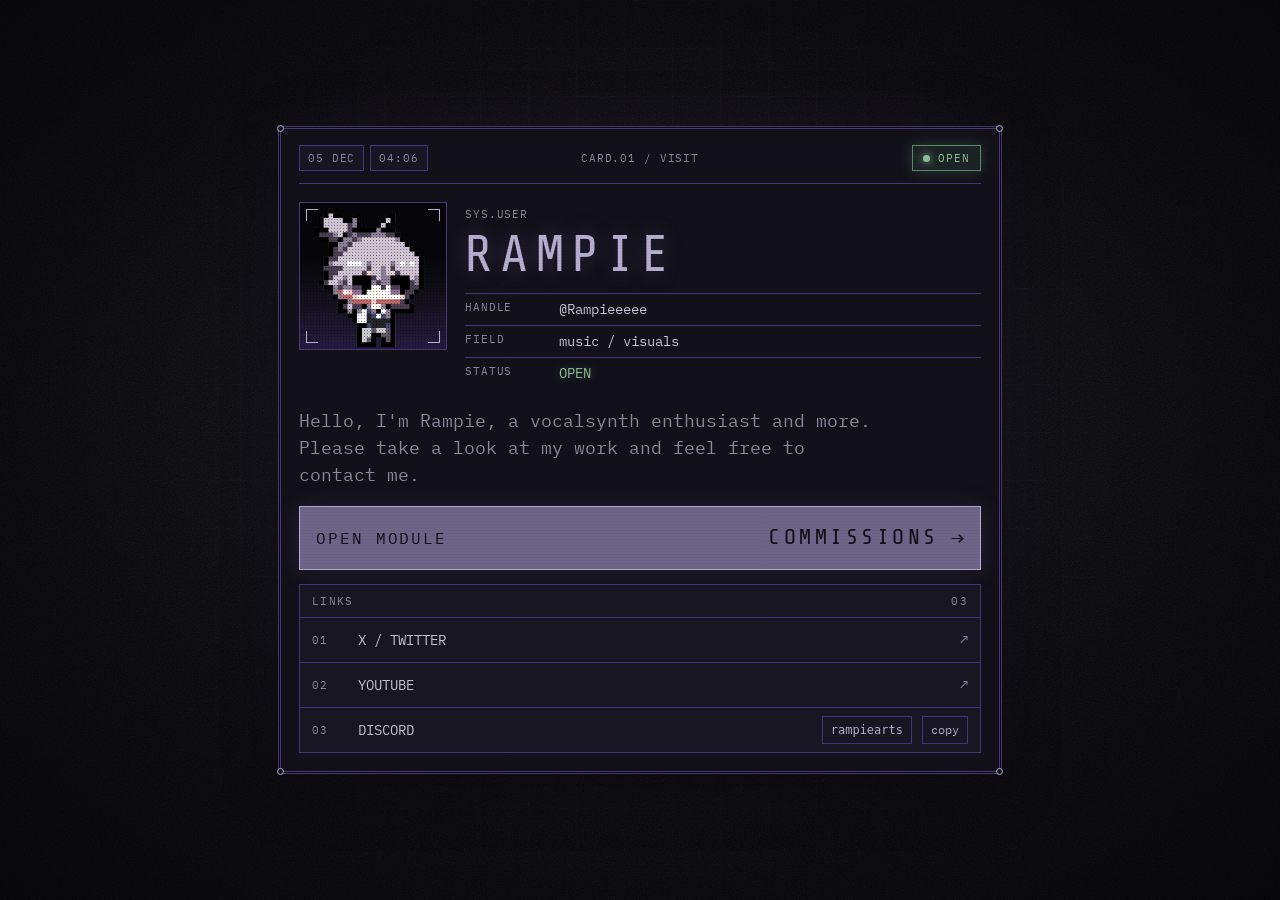
<file: index.html>
<!DOCTYPE html>
<html lang="ru">
  <head>
    <meta charset="UTF-8" />
    <meta name="viewport" content="width=device-width, initial-scale=1" />
    <title>Rampie</title>
    <meta name="description" content="My socials" />
    <link rel="icon" href="assets/favicon.svg" type="image/svg+xml" />
    <link rel="preconnect" href="https://fonts.googleapis.com" />
    <link rel="preconnect" href="https://fonts.gstatic.com" crossorigin />
    <link
      href="https://fonts.googleapis.com/css2?family=IBM+Plex+Mono:wght@400;500;600&family=Share+Tech+Mono&display=swap"
      rel="stylesheet"
    />
    <link rel="stylesheet" href="css/styles.css" />
  </head>
  <body>
    <div class="crt" aria-hidden="true">
      <div class="crt-grid"></div>
      <div class="crt-grain"></div>
      <div class="crt-vignette"></div>
    </div>

    <main class="stage">
      <!--
        ГЛАВНОЕ ОКНО ВИЗИТКИ
        Тексты ниже можно менять прямо здесь.
        Аватар: положи файл assets/avatar.jpg
        Цвета: css/styles.css, блок :root в самом верху
      -->
      <article class="window">
        <span class="node node-tl" aria-hidden="true"></span>
        <span class="node node-tr" aria-hidden="true"></span>
        <span class="node node-bl" aria-hidden="true"></span>
        <span class="node node-br" aria-hidden="true"></span>
        <div class="window-scan" aria-hidden="true"></div>

        <header class="window-bar">
          <div class="chips">
            <span class="chip" id="clock-date">-- --</span>
            <span class="chip" id="clock-time">--:--</span>
          </div>
          <div class="sys-label">CARD.01 / VISIT</div>
          <div class="bar-status">
            <span class="status-chip is-open" data-commissions-status>
              <i class="status-dot" aria-hidden="true"></i>
              <span data-commissions-label>OPEN</span>
            </span>
          </div>
        </header>

        <div class="identity">
          <div class="avatar-frame" id="avatar-frame">
            <span class="avatar-letter">R</span>
            <span class="av-corner av-tl" aria-hidden="true"></span>
            <span class="av-corner av-tr" aria-hidden="true"></span>
            <span class="av-corner av-bl" aria-hidden="true"></span>
            <span class="av-corner av-br" aria-hidden="true"></span>
          </div>

          <div class="id-block">
            <p class="kicker">SYS.USER</p>
            <!-- Никнейм -->
            <h1>RAMPIE</h1>
            <dl class="spec">
              <div>
                <dt>HANDLE</dt>
                <dd>@Rampieeeee</dd>
              </div>
              <div>
                <dt>FIELD</dt>
                <dd>music / visuals</dd>
              </div>
              <div>
                <dt>STATUS</dt>
                <dd class="status-text is-open" data-commissions-status data-commissions-label>OPEN</dd>
              </div>
            </dl>
          </div>
        </div>

        <!-- Краткая информация. Перепиши своими словами. -->
        <p class="blurb">
          Hello, I'm Rampie, a vocalsynth enthusiast and more. Please take a look at my work and feel free to contact me.
        </p>

        <a class="cta" href="commissions.html">
          <span class="cta-kicker">OPEN MODULE</span>
          <span class="cta-title">COMMISSIONS</span>
          <span class="cta-arrow" aria-hidden="true">→</span>
        </a>

        <section class="links-box">
          <header>
            <span>LINKS</span>
            <span>03</span>
          </header>
          <ol>
            <li>
              <a href="https://x.com/Rampieeeee" target="_blank" rel="noreferrer">
                <span class="idx">01</span>
                <span class="link-name">X / TWITTER</span>
                <span class="link-go">↗</span>
              </a>
            </li>
            <li>
              <a href="https://www.youtube.com/@rampiemusic" target="_blank" rel="noreferrer">
                <span class="idx">02</span>
                <span class="link-name">YOUTUBE</span>
                <span class="link-go">↗</span>
              </a>
            </li>
            <li>
              <div class="discord-row">
                <span class="idx">03</span>
                <span class="link-name">DISCORD</span>
                <code id="discord-id">rampiearts</code>
                <button type="button" class="copy-btn" id="copy-discord">copy</button>
              </div>
            </li>
          </ol>
        </section>
      </article>
    </main>

    <script src="data/status.js"></script>
    <script src="js/card.js"></script>
  </body>
</html>
</file>
<file: css/styles.css>
:root {
  --void: #08070c;
  --bg-mid: #100e16;
  --panel: #12111a;
  --panel-2: #171622;
  --line: #453580;
  --line-hi: #493972;
  --text: #c8c3d4;
  --text-dim: #8d879b;
  --accent: #8a80a8;
  --accent-hi: #b7add0;
  --fill: #6d6488;
  --fill-hover: #6d5d9e;
  --ink-on-fill: #100e16;
  --font: "IBM Plex Mono", ui-monospace, monospace;
  --font-display: "Share Tech Mono", "IBM Plex Mono", monospace;
}

*,
*::before,
*::after {
  box-sizing: border-box;
}

html,
body {
  margin: 0;
  min-height: 100%;
}

body {
  color: var(--text);
  font-family: var(--font);
  font-size: 14px;
  line-height: 1.5;
  background: var(--void);
}

a {
  color: inherit;
  text-decoration: none;
}

button {
  font: inherit;
  color: inherit;
  cursor: pointer;
}

.crt {
  position: fixed;
  inset: 0;
  z-index: 0;
  background:
    radial-gradient(900px 520px at 50% 42%, var(--bg-mid), transparent 70%),
    var(--void);
}

.crt-grid {
  position: absolute;
  inset: 0;
  background-image:
    linear-gradient(rgba(90, 80, 120, 0.07) 1px, transparent 1px),
    linear-gradient(90deg, rgba(90, 80, 120, 0.07) 1px, transparent 1px);
  background-size: 48px 48px;
  mask-image: radial-gradient(circle at 50% 45%, #000 20%, transparent 75%);
}

.crt-grain {
  position: absolute;
  inset: 0;
  opacity: 0.16;
  background-image: url("data:image/svg+xml,%3Csvg xmlns='http://www.w3.org/2000/svg' width='160' height='160'%3E%3Cfilter id='n'%3E%3CfeTurbulence type='fractalNoise' baseFrequency='.8' numOctaves='4' stitchTiles='stitch'/%3E%3C/filter%3E%3Crect width='160' height='160' filter='url(%23n)' opacity='.65'/%3E%3C/svg%3E");
  pointer-events: none;
}

.crt-vignette {
  position: absolute;
  inset: 0;
  background: radial-gradient(ellipse at center, transparent 40%, rgba(0, 0, 0, 0.55) 100%);
  pointer-events: none;
}

.stage {
  position: relative;
  z-index: 1;
  min-height: 100vh;
  display: grid;
  place-items: center;
  padding: 28px 16px;
}

.window {
  position: relative;
  width: min(720px, 100%);
  padding: 16px 18px 18px;
  background: var(--panel);
  border: 1px solid var(--line-hi);
  box-shadow:
    0 0 0 1px #0a090e,
    0 0 0 2px var(--line),
    0 18px 50px rgba(0, 0, 0, 0.45),
    0 0 60px rgba(90, 70, 140, 0.12);
}

.node {
  position: absolute;
  width: 7px;
  height: 7px;
  border: 1px solid var(--accent-hi);
  border-radius: 50%;
  background: var(--panel);
  z-index: 3;
}

.node-tl { top: -4px; left: -4px; }
.node-tr { top: -4px; right: -4px; }
.node-bl { bottom: -4px; left: -4px; }
.node-br { bottom: -4px; right: -4px; }

.window-scan {
  position: absolute;
  inset: 0;
  pointer-events: none;
  background: repeating-linear-gradient(
    to bottom,
    transparent 0 2px,
    rgba(0, 0, 0, 0.1) 2px 3px
  );
  opacity: 0.35;
}

.window-bar {
  display: grid;
  grid-template-columns: 1fr auto 1fr;
  align-items: center;
  gap: 10px;
  padding-bottom: 12px;
  border-bottom: 1px solid var(--line);
  margin-bottom: 18px;
}

.chips {
  display: flex;
  gap: 6px;
}

.chip,
.sys-label,
.idx,
.kicker {
  color: var(--text-dim);
  letter-spacing: 0.08em;
  text-transform: uppercase;
  font-size: 11px;
}

.chip {
  display: inline-flex;
  align-items: center;
  min-height: 26px;
  padding: 0 8px;
  border: 1px solid var(--line);
  background: var(--panel-2);
}

.bar-status {
  display: flex;
  justify-content: flex-end;
}

.status-chip {
  display: inline-flex;
  align-items: center;
  gap: 8px;
  min-height: 26px;
  padding: 0 10px;
  border: 1px solid var(--line);
  background: var(--panel-2);
  font-size: 11px;
  letter-spacing: 0.1em;
}

.status-dot {
  width: 7px;
  height: 7px;
  border-radius: 50%;
  background: currentColor;
}

.status-chip.is-open {
  color: #8fbe98;
  border-color: #5d8a68;
  background: rgba(80, 130, 95, 0.16);
  box-shadow: 0 0 14px rgba(110, 160, 120, 0.28);
}

.status-chip.is-closed {
  color: #d08a90;
  border-color: #8f5c62;
  background: rgba(140, 70, 80, 0.16);
  box-shadow: 0 0 14px rgba(170, 80, 90, 0.28);
}

.status-chip.is-open .status-dot {
  box-shadow: 0 0 8px currentColor;
}

.status-chip.is-closed .status-dot {
  box-shadow: 0 0 8px currentColor;
}

.status-chip-lg {
  min-height: 32px;
  padding: 0 12px;
  font-size: 12px;
  letter-spacing: 0.12em;
}

.status-text {
  margin: 0;
}

.status-text.is-open {
  color: #8fbe98;
  text-shadow: 0 0 10px rgba(140, 200, 150, 0.35);
}

.status-text.is-closed {
  color: #d08a90;
  text-shadow: 0 0 10px rgba(200, 110, 120, 0.35);
}

.sys-label {
  text-align: center;
}

.traffic {
  display: flex;
  justify-content: flex-end;
  gap: 6px;
}

.traffic i {
  width: 8px;
  height: 8px;
  border-radius: 50%;
  border: 1px solid var(--line-hi);
  background: #2a2734;
}

.traffic i:nth-child(3) {
  background: #5a5270;
}

.identity {
  display: grid;
  grid-template-columns: 148px 1fr;
  gap: 18px;
  align-items: start;
}

.avatar-frame {
  position: relative;
  aspect-ratio: 1;
  border: 1px solid var(--line-hi);
  background:
    radial-gradient(circle at 30% 20%, rgba(140, 120, 180, 0.18), transparent 50%),
    var(--panel-2);
  overflow: hidden;
}

.av-corner {
  position: absolute;
  width: 12px;
  height: 12px;
  z-index: 2;
  pointer-events: none;
}

.av-tl { top: 6px; left: 6px; border-top: 1px solid var(--accent-hi); border-left: 1px solid var(--accent-hi); }
.av-tr { top: 6px; right: 6px; border-top: 1px solid var(--accent-hi); border-right: 1px solid var(--accent-hi); }
.av-bl { bottom: 6px; left: 6px; border-bottom: 1px solid var(--accent-hi); border-left: 1px solid var(--accent-hi); }
.av-br { bottom: 6px; right: 6px; border-bottom: 1px solid var(--accent-hi); border-right: 1px solid var(--accent-hi); }

.avatar-frame img {
  width: 100%;
  height: 100%;
  object-fit: cover;
  filter: grayscale(0.35) contrast(1.08) saturate(0.7);
}

.avatar-dither {
  position: absolute;
  inset: 0;
  pointer-events: none;
  background-image: radial-gradient(rgba(8, 7, 12, 0.45) 0.55px, transparent 0.7px);
  background-size: 3px 3px;
  mix-blend-mode: multiply;
}

.avatar-letter {
  position: absolute;
  inset: 0;
  display: grid;
  place-items: center;
  font-family: var(--font-display);
  font-size: 64px;
  color: var(--accent-hi);
  text-shadow: 0 0 18px rgba(160, 140, 200, 0.28);
}

.id-block h1 {
  margin: 0 0 12px;
  font-family: var(--font-display);
  font-size: clamp(36px, 7vw, 52px);
  font-weight: 400;
  letter-spacing: 0.14em;
  line-height: 1;
  color: var(--accent-hi);
  text-shadow: 0 0 22px rgba(150, 130, 190, 0.28);
}

.kicker {
  margin: 4px 0 6px;
}

.spec {
  margin: 0;
}

.spec div {
  display: grid;
  grid-template-columns: 84px 1fr;
  gap: 10px;
  padding: 5px 0;
  border-top: 1px solid var(--line);
}

.spec dt {
  color: var(--text-dim);
  font-size: 11px;
  letter-spacing: 0.08em;
}

.spec dd {
  margin: 0;
  color: var(--text);
}

.blurb {
  margin: 18px 0;
  color: var(--text-dim);
  max-width: 52ch;
  font-size: 18px;
}

.cta {
  display: flex;
  align-items: center;
  justify-content: space-between;
  gap: 12px;
  min-height: 64px;
  padding: 10px 16px;
  background: var(--fill);
  color: var(--ink-on-fill);
  border: 1px solid var(--accent-hi);
  box-shadow: 0 0 24px rgba(120, 100, 160, 0.18);
}

.cta:hover {
  background: var(--fill-hover);
}

.cta-kicker {
  font-size: 16px;
  letter-spacing: 0.12em;
}

.cta-title {
  margin-left: auto;
  font-family: var(--font-display);
  font-size: 22px;
  letter-spacing: 0.16em;
}

.cta-arrow {
  font-size: 22px;
}

.cta-ghost {
  justify-content: flex-start;
  background: transparent;
  color: var(--accent-hi);
  box-shadow: none;
}

.cta-ghost .cta-title {
  margin-left: 0;
}

.cta-ghost:hover {
  background: var(--panel-2);
}

.links-box {
  margin-top: 14px;
  border: 1px solid var(--line);
  background: var(--panel-2);
}

.links-box > header {
  display: flex;
  justify-content: space-between;
  padding: 8px 12px;
  border-bottom: 1px solid var(--line);
  color: var(--text-dim);
  font-size: 11px;
  letter-spacing: 0.12em;
}

.links-box ol {
  list-style: none;
  margin: 0;
  padding: 0;
}

.links-box a,
.discord-row {
  display: grid;
  grid-template-columns: 36px 1fr auto;
  gap: 10px;
  align-items: center;
  min-height: 44px;
  padding: 0 12px;
}

.links-box li + li {
  border-top: 1px solid var(--line);
}

.links-box a:hover,
.copy-btn:hover {
  background: rgba(140, 120, 180, 0.08);
}

.discord-row {
  grid-template-columns: 36px 1fr auto auto;
}

.link-go {
  color: var(--accent);
}

.copy-btn,
code {
  border: 1px solid var(--line);
  background: transparent;
  padding: 4px 8px;
  font-size: 12px;
  color: var(--accent-hi);
}

.window-stub {
  padding-bottom: 22px;
}

.stub-title {
  margin: 8px 0 10px;
  font-family: var(--font-display);
  font-size: 36px;
  letter-spacing: 0.14em;
  color: var(--accent-hi);
}

@media (max-width: 680px) {
  .window-bar {
    grid-template-columns: 1fr auto;
  }

  .sys-label {
    display: none;
  }

  .identity {
    grid-template-columns: 1fr;
  }

  .avatar-frame {
    width: 132px;
  }

  .cta-kicker {
    display: none;
  }
}

.chip-link:hover {
  color: var(--accent-hi);
  border-color: var(--line-hi);
}

html.page-commissions {
  scroll-behavior: smooth;
  scroll-padding-top: 20px;
}

.stage-wide {
  display: block;
  place-items: unset;
  padding: 32px 176px 56px 28px;
}

.window-wide {
  width: min(1400px, 100%);
  margin: 0 auto;
  padding: 16px 22px 28px;
}

.page-intro {
  margin-bottom: 6px;
}

.title-bar {
  position: relative;
  z-index: 1;
  display: flex;
  align-items: flex-end;
  justify-content: space-between;
  gap: 12px;
  margin: 0 -22px 16px;
  padding: 12px 22px 14px;
  background:
    linear-gradient(90deg, rgba(92, 62, 163, 0.55), rgba(69, 51, 104, 0.2) 100%);
  border-top: 1px solid var(--line-hi);
  border-bottom: 1px solid var(--line-hi);
  box-shadow:
    inset 3px 0 0 var(--accent-hi),
    0 0 36px rgba(150, 130, 200, 0.18);
}

.page-intro .title-bar {
  margin-top: 2px;
}

.page-title,
.title-bar h2 {
  margin: 0;
  font-family: var(--font-display);
  font-weight: 400;
  letter-spacing: 0.14em;
  line-height: 1;
  color: #ddd6ea;
  text-shadow: 0 0 26px rgba(190, 170, 230, 0.42);
}

.page-title {
  font-size: clamp(42px, 7vw, 64px);
}

.title-bar h2 {
  font-size: clamp(32px, 5vw, 42px);
}

.title-bar .kicker {
  color: #b7add0;
}

.title-bar .mod-tag {
  color: #c8c0d8;
  border-color: rgba(183, 173, 208, 0.45);
  background: rgba(16, 14, 22, 0.28);
}

.page-blurb {
  max-width: 80ch;
  font-size: 18px;
}

.mod {
  margin-top: 28px;
  padding-top: 0;
  border-top: 0;
  scroll-margin-top: 24px;
}

.works-head h3 {
  margin: 0;
  font-family: var(--font-display);
  font-weight: 400;
  letter-spacing: 0.14em;
  color: var(--accent-hi);
  font-size: 18px;
}

.mod-tag {
  color: var(--text-dim);
  font-size: 11px;
  letter-spacing: 0.12em;
  border: 1px solid var(--line);
  padding: 4px 8px;
}

.opt-box {
  border: 1px solid var(--line);
  background: var(--panel-2);
}

.opt-box > header,
.works-head,
.faq-box details summary,
.work-overlay-panel > header {
  display: flex;
  justify-content: space-between;
  align-items: center;
  gap: 10px;
  color: var(--text-dim);
  font-size: 11px;
  letter-spacing: 0.12em;
}

.opt-box > header {
  padding: 8px 12px;
  border-bottom: 1px solid var(--line);
}

.opt-box ol {
  list-style: none;
  margin: 0;
  padding: 0;
}

.opt-box li {
  display: grid;
  grid-template-columns: 36px 1fr auto;
  gap: 10px;
  align-items: center;
  min-height: 58px;
  padding: 10px 12px;
}

.opt-box li + li {
  border-top: 1px solid var(--line);
}

.opt-copy {
  display: flex;
  flex-direction: column;
  gap: 2px;
  min-width: 0;
}

.opt-name {
  letter-spacing: 0.08em;
  color: var(--text);
  font-size: 20px;
}

.opt-desc {
  color: var(--text-dim);
  font-size: 16px;
  letter-spacing: 0;
  text-transform: none;
}

.opt-price {
  font-family: var(--font-display);
  font-size: 26px;
  letter-spacing: 0.06em;
  color: var(--accent-hi);
  white-space: nowrap;
}

.memo {
  margin: 12px 0 0;
  padding: 10px 12px;
  border-left: 1px solid var(--line-hi);
  color: var(--text-dim);
  font-size: 14px;
  line-height: 1.55;
  max-width: 78ch;
  opacity: 0.88;
}

.works {
  margin-top: 18px;
}

.works-head {
  margin-bottom: 10px;
  
}

.works-head-text {
  font-size: 26px;
}

.works-tools {
  display: flex;
  align-items: center;
  gap: 8px;
}

.works-count {
  min-height: 26px;
  padding: 0 8px;
  border: 1px solid var(--line);
  background: var(--panel-2);
  display: inline-flex;
  align-items: center;
  font-size: 11px;
  letter-spacing: 0.08em;
  color: var(--text-dim);
}

.view-toggle {
  display: flex;
  border: 1px solid var(--line);
}

.view-toggle button {
  min-height: 26px;
  padding: 0 10px;
  border: 0;
  background: var(--panel-2);
  color: var(--text-dim);
  font-size: 11px;
  letter-spacing: 0.08em;
}

.view-toggle button + button {
  border-left: 1px solid var(--line);
}

.view-toggle button.is-on,
.view-toggle button:hover {
  color: var(--accent-hi);
  background: rgba(140, 120, 180, 0.1);
}

.carousel {
  position: relative;
}

.carousel-track {
  display: flex;
  gap: 12px;
  overflow-x: auto;
  scroll-snap-type: x mandatory;
  scrollbar-width: thin;
  scrollbar-color: var(--line-hi) var(--panel-2);
  padding: 2px;
}

.carousel-btn {
  position: absolute;
  top: 50%;
  z-index: 2;
  width: 32px;
  height: 48px;
  transform: translateY(-50%);
  border: 1px solid var(--line-hi);
  background: rgba(18, 17, 26, 0.88);
  color: var(--accent-hi);
  font-size: 22px;
}

.carousel-btn.prev { left: 6px; }
.carousel-btn.next { right: 6px; }
.carousel-btn:hover {
  background: var(--panel-2);
}

.works.is-grid .carousel-btn,
.works.is-empty .carousel-btn {
  display: none;
}

.works.is-grid .carousel-track {
  display: grid;
  grid-template-columns: repeat(auto-fill, minmax(240px, 1fr));
  overflow: visible;
  scroll-snap-type: none;
}

.works[data-works-folder] .carousel-track {
  align-items: stretch;
}

.works[data-works-folder].is-grid .carousel-track {
  display: flex;
  flex-wrap: wrap;
  overflow: visible;
  scroll-snap-type: none;
}

.work-card {
  flex: 0 0 min(68%, 720px);
  scroll-snap-align: start;
  border: 1px solid var(--line);
  background: var(--panel-2);
  min-width: 0;
}

.work-card:hover {
  border-color: var(--line-hi);
}

.work-card.is-anim {
  --anim-h: min(420px, 56vh);
  flex: 0 0 auto;
  height: var(--anim-h);
  width: auto;
  aspect-ratio: 9 / 16;
}

.works.is-grid .work-card {
  flex: none;
  width: auto;
}

.works.is-grid .work-card.is-anim {
  height: var(--anim-h);
  width: auto;
}

.work-media {
  position: relative;
  aspect-ratio: 16 / 9;
  background:
    radial-gradient(circle at 30% 20%, rgba(140, 120, 180, 0.16), transparent 55%),
    var(--panel);
  overflow: hidden;
}

.work-media img,
.work-media iframe,
.work-media video {
  width: 100%;
  height: 100%;
  border: 0;
  object-fit: cover;
  display: block;
}

.work-media video {
  object-fit: contain;
  background: #0a090e;
  pointer-events: none;
}

.work-card.is-anim .work-media {
  height: 100%;
  aspect-ratio: auto;
  width: 100%;
}

.work-card.is-anim .work-media video {
  width: 100%;
  height: 100%;
  object-fit: contain;
}

.work-tags {
  position: absolute;
  right: 12px;
  bottom: 12px;
  display: flex;
  flex-wrap: wrap;
  justify-content: flex-end;
  gap: 6px;
  max-width: calc(100% - 24px);
  pointer-events: none;
}

.work-tag {
  display: inline-flex;
  align-items: center;
  min-height: 28px;
  padding: 0 10px;
  border: 1px solid var(--accent-hi);
  background: rgba(16, 14, 22, 0.78);
  color: var(--accent-hi);
  font-size: 11px;
  letter-spacing: 0.1em;
  text-transform: uppercase;
}

.work-meta {
  display: grid;
  grid-template-columns: 36px 1fr auto;
  gap: 10px;
  align-items: center;
  min-height: 44px;
  padding: 0 12px;
  border-top: 1px solid var(--line);
}

.work-title {
  overflow: hidden;
  text-overflow: ellipsis;
  white-space: nowrap;
}

.work-empty {
  flex: 1 0 100%;
  padding: 28px 16px;
  color: var(--text-dim);
  border: 1px dashed var(--line);
  background: var(--panel-2);
}

.work-empty code {
  margin-left: 6px;
}

.faq-box {
  border: 1px solid var(--line);
  background: var(--panel-2);
}

.faq-box details + details {
  border-top: 1px solid var(--line);
}

.faq-box details summary {
  list-style: none;
  cursor: pointer;
  min-height: 54px;
  padding: 12px 14px;
  justify-content: flex-start;
  gap: 12px;
  font-size: 16px;
  letter-spacing: 0.03em;
}

.faq-box summary::-webkit-details-marker {
  display: none;
}

.faq-box summary:hover,
.faq-box details[open] summary {
  background: rgba(140, 120, 180, 0.08);
}

.faq-box summary span:last-child {
  color: var(--text);
  letter-spacing: 0.02em;
  font-size: 16px;
}

.faq-box details p {
  margin: 0;
  padding: 0 14px 16px 58px;
  color: var(--text);
  font-size: 15px;
  line-height: 1.65;
  max-width: 72ch;
}

.order-invite {
  margin: 0 0 16px;
  max-width: 62ch;
  color: var(--text);
  font-size: 20px;
}

.mod-order .cta {
  margin-top: 4px;
  width: 100%;
}

.copy-toast {
  position: fixed;
  left: 50%;
  bottom: 28px;
  z-index: 40;
  padding: 10px 16px;
  border: 1px solid var(--accent-hi);
  background: var(--panel);
  color: var(--accent-hi);
  font-size: 13px;
  letter-spacing: 0.08em;
  text-transform: uppercase;
  box-shadow:
    0 0 0 1px #0a090e,
    0 0 0 2px var(--line),
    0 12px 28px rgba(0, 0, 0, 0.45);
  opacity: 0;
  pointer-events: none;
  transform: translateX(-50%) translateY(10px);
  transition: opacity 0.18s ease, transform 0.18s ease;
}

.copy-toast.is-on {
  opacity: 1;
  transform: translateX(-50%) translateY(0);
}

.side-nav {
  position: fixed;
  right: 16px;
  top: 50%;
  transform: translateY(-50%);
  width: 148px;
  z-index: 8;
  padding: 10px 8px 12px;
  background: var(--panel);
  border: 1px solid var(--line-hi);
  box-shadow:
    0 0 0 1px #0a090e,
    0 0 0 2px var(--line),
    0 12px 32px rgba(0, 0, 0, 0.4);
}

.side-nav .node {
  width: 6px;
  height: 6px;
}

.side-nav-kicker {
  margin: 0 8px 8px;
  padding-bottom: 8px;
  border-bottom: 1px solid var(--line);
  color: var(--text-dim);
  font-size: 11px;
  letter-spacing: 0.14em;
}

.side-nav a {
  display: block;
  padding: 8px 8px;
  color: var(--text-dim);
  font-size: 11px;
  letter-spacing: 0.12em;
}

.side-nav a:hover,
.side-nav a.is-active {
  color: var(--accent-hi);
  background: rgba(140, 120, 180, 0.08);
}

.side-nav a.is-active {
  box-shadow: inset 2px 0 0 var(--accent-hi);
}

.side-nav a.nav-order {
  margin: 8px 0 0;
  min-height: 42px;
  display: grid;
  place-items: center;
  background: var(--fill);
  color: var(--ink-on-fill);
  border: 1px solid var(--accent-hi);
  box-shadow: 0 0 18px rgba(120, 100, 160, 0.18);
}

.side-nav a.nav-order:hover,
.side-nav a.nav-order.is-active {
  background: var(--void);
  color: var(--accent-hi);
  box-shadow: 0 0 18px rgba(120, 100, 160, 0.16);
}

.work-overlay {
  position: fixed;
  inset: 0;
  z-index: 30;
  display: grid;
  place-items: center;
  padding: 24px 16px;
  background: rgba(8, 7, 12, 0.72);
}

.work-overlay[hidden] {
  display: none;
}

.work-overlay-panel {
  width: min(920px, 100%);
  background: var(--panel);
  border: 1px solid var(--line-hi);
  box-shadow:
    0 0 0 1px #0a090e,
    0 0 0 2px var(--line);
}

.work-overlay-panel > header {
  padding: 10px 12px;
  border-bottom: 1px solid var(--line);
}

.work-overlay-body {
  aspect-ratio: 16 / 9;
  background: #0a090e;
}

.work-overlay-body iframe,
.work-overlay-body img,
.work-overlay-body video {
  width: 100%;
  height: 100%;
  border: 0;
  object-fit: contain;
}

.work-overlay-panel.is-native {
  width: fit-content;
  max-width: 96vw;
}

.work-overlay-panel.is-native > header span:empty {
  display: none;
}

.work-overlay-panel.is-native .work-overlay-body {
  aspect-ratio: var(--media-w, 9) / var(--media-h, 16);
  width: min(92vw, calc((90vh - 52px) * (var(--media-w, 9) / var(--media-h, 16))));
  height: auto;
  max-height: calc(90vh - 52px);
}

.work-overlay-panel.is-tweet {
  width: min(550px, 96vw);
}

.work-overlay-panel.is-tweet .work-overlay-body {
  aspect-ratio: auto;
  width: 100%;
  height: min(82vh, 640px);
  max-height: calc(90vh - 52px);
  overflow: hidden;
  background: #15202b;
}

@media (max-width: 1100px) {
  .stage-wide {
    padding: 24px 16px 96px;
  }

  .side-nav {
    top: auto;
    bottom: 0;
    left: 0;
    right: 0;
    transform: none;
    width: 100%;
    display: flex;
    align-items: center;
    gap: 4px;
    padding: 8px 10px;
    border-left: 0;
    border-right: 0;
    border-bottom: 0;
  }

  .side-nav .node,
  .side-nav-kicker {
    display: none;
  }

  .side-nav a {
    flex: 1;
    text-align: center;
    padding: 8px 4px;
  }

  .nav-order {
    margin: 0;
    min-height: 36px;
    flex: 1.15;
  }

  .side-nav a.is-active {
    box-shadow: inset 0 -2px 0 var(--accent-hi);
  }

  .side-nav a.nav-order.is-active {
    box-shadow: none;
  }

  .copy-toast {
    bottom: 72px;
  }
}

@media (max-width: 680px) {
  .work-card {
    flex-basis: 86%;
  }

  .work-card.is-anim {
    flex-basis: auto;
    height: min(380px, 52vh);
  }

  .opt-box li {
    grid-template-columns: 28px 1fr;
    gap: 8px;
  }

  .opt-price {
    grid-column: 2;
    font-size: 18px;
  }

  .faq-box details p {
    padding-left: 14px;
  }

  .works-head,
  .title-bar {
    flex-wrap: wrap;
  }
}

@media (prefers-reduced-motion: reduce) {
  html.page-commissions {
    scroll-behavior: auto;
  }

  .cta,
  .links-box a,
  .side-nav a,
  .carousel-btn,
  .work-tag,
  .view-toggle button,
  .copy-toast {
    transition: none;
  }
}
</file>
